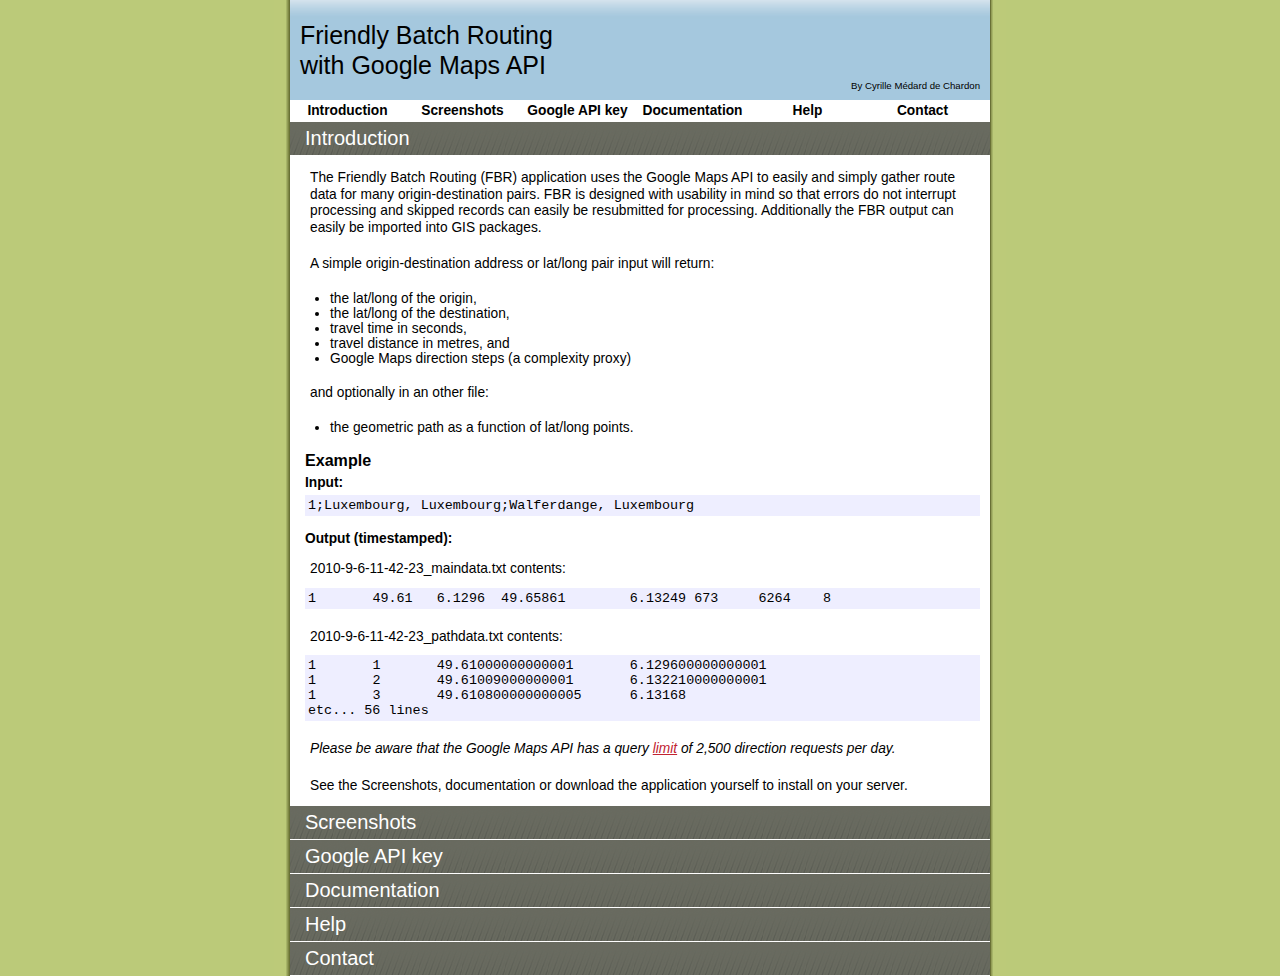
<file: doc/index.html>
<!DOCTYPE html>
<html>
 <head>
  <title>
   Friendly Batch Routing with Google Maps
  </title>
  <meta http-equiv="content-type" content="text/html; charset=utf-8">
  <link rel="icon" href="favicon.ico" type="image/ico">
  <script type="text/javascript" src="js/jquery-1.4.2.min.js"></script>
  <link rel="SHORTCUT ICON" href="favicon.ico">
  <link rel='stylesheet' type='text/css' href='fbr.css'>
 </head>

 <body>
  <div id="container">
   <div id="header">
    <h1>
     Friendly Batch Routing<br>
	 with Google Maps API
	</h1>
	<span class='mini'>By Cyrille M&eacute;dard de Chardon</span>
   </div>
   <div id="spacerblock">
    <div onclick='seePage(1)'>Introduction</div>
	<div onclick='seePage(2)'>Screenshots</div>
	<div onclick='seePage(3)'>Google API key</div>
	<div onclick='seePage(4)'>Documentation</div>
	<div onclick='seePage(6)'>Help</div>
	<div onclick='seePage(5)'>Contact</div>
   </div>
    <div id="wrapper">
     <div id="content">
	  <!-- INTRODUCTION -->
      <h2 id='hp1' onclick="seePage(1)">Introduction</h2>
	  <div class='psec hoverp' id='p1'>
       <p>The Friendly Batch Routing (FBR) application uses the Google Maps API to easily and simply gather route data for many origin-destination pairs. FBR is designed with usability in mind so that errors do not interrupt processing and skipped records can easily be resubmitted for processing. Additionally the FBR output can easily be imported into GIS packages.</p>
       <p>A simple origin-destination address or lat/long pair input will return:</p>
       <ul> 
		<li>the lat/long of the origin,</li>
        <li>the lat/long of the destination,</li>
        <li>travel time in seconds,</li>
        <li>travel distance in metres, and</li>
        <li>Google Maps direction steps (a complexity proxy)</li>
	   </ul>
	   <p>and optionally in an other file:</p>
	   <ul>
		<li>the geometric path as a function of lat/long points.</li>
	   </ul>
       <h3>Example</h3>
       <h4>Input:</h4>
       <pre>1;Luxembourg, Luxembourg;Walferdange, Luxembourg</pre>
       <h4>Output (timestamped):</h4>
       <p>2010-9-6-11-42-23_maindata.txt contents:</p>
       <pre>1	49.61	6.1296	49.65861	6.13249	673	6264	8</pre>
       <p>2010-9-6-11-42-23_pathdata.txt contents:</p>
       <pre>1	1	49.61000000000001	6.129600000000001
1	2	49.61009000000001	6.132210000000001
1	3	49.610800000000005	6.13168
etc... 56 lines</pre>
       <p><em>Please be aware that the Google Maps API has a query <a href='http://code.google.com/intl/fr/apis/maps/documentation/directions/#Limits'>limit</a> of 2,500 direction requests per day.</em></p>
	   <p>See the Screenshots, documentation or download the application yourself to install on your server.</p>
	  </div>
	  
	  <!-- SCREENSHOTS -->
  	  <h2 id='hp2' onclick="seePage(2)">Screenshots</h2>
	  <div class='psec hoverp' id='p2'>
	   <p>Input:</p><p><img src='imgs/fbr1.png'></p>
	   <p>Displayed Output:</p><p><img src='imgs/fbr2.png'></p>
	   <p>A separate example shows errors output. The original input as well as the error cause is output. This allows for easy reinsertion if queue limit is exceeded, or general record keeping.</p><p><img src='imgs/fbr3.png'></p>
	  </div>
	  
	  <!-- SETUP -->
  	  <h2 id='hp3' onclick="seePage(3)">Google API key</h2>
	  <div class='psec hoverp' id='p3'>
		  <p>In 2013/2014 Google began limiting the number of sequential requests without using a personal key. You must follow these directions to add your key to FBR in order to do more than 50 or so requests.</p>
		  <p><a href='https://developers.google.com/maps/documentation/javascript/tutorial#api_key'>Activate your API key.</a></p>
		  <ol>
			  <li>Create a project.
			  <li>Activate Google Directions API.
			  <li>Create a new key, select the <strong>server key</strong>.
			  <li>Copy the API KEY provided to the <strong>config.php</strong> file.
			  <li>Do not define an IP address. It will not work.
			  <li>You may need to disable ad-blocking software that dislikes ajax calls.
			  <li>This is a good time to customize the default search region of your requests in <strong>config.php</strong>. You can find a list of the acceptable region codes <a href='http://www.iana.org/assignments/language-subtag-registry/language-subtag-registry'>here</a>.
			  <li>If you are using Super friendly you should update the region in the main index.html file - see the line <pre>&lt;script src="http://maps.google.com/maps/api/js?sensor=false&amp;region=LU"&gt;&lt;/script&gt;</pre>.
			  <li>You <em>must</em> enable billing - register a credit card - for this service to work!
		  </ol>
	  </div>

	  <!-- DOCUMENTATION -->
	  <h2 id='hp4' onclick="seePage(4)">Documentation</h2>
	  <div class='psec hoverp' id='p4'>
	   <h3>Known issues</h3>
	   <p>The Google Maps API now (mid 2014) wants you to register your key to get results. It seems that FBR's requests are denied after 200 - 300 requests.</p>
	   <h3>Installation</h3>
	   <p>The FBR application has two modes, <strong>Super friendly</strong>, that can be run in any browser, and <strong>Strong and friendly</strong>, which must be installed on a server as it requires a PHP backend to capture the route data.</p>
	   <p>Download the FBR files and extract them onto your computer/server. Using a browser test to see if running FBR using the default values creates new records in the output folder. <strong>Check the HELP section below if you are having problems installing or getting the default values to run.</strong></p>
	    <h3>Inserting your data</h3>
	    <p>The data you wish to input should be formatted in the following manner:</p>
		<pre>id;origin;destination</pre>
		<p>The formats of the origin and destination can be either a latitude and longitude seperated by a comma (49,-123) or an address string (vancouver, canada). Here are some example inputs:</p>
		<pre>1;London, UK;Cambridge, UK
2;43.5,7;Berlin, Germany
3;Paris, France;52.5,13.5
4;49,7;52.5,13.5</pre>
	   <h3>Options</h3>
	   <p><strong>Explicitly indicate input type (lat/long versus address string)</strong><br>
	   Unlike the examples above it is suggested that all the input origin-destinations be in the same format (<strong>id;lat,long;lat,long</strong> or <strong>id;string;string</strong> etc...). Further, it is strongly recommended that you explicitly indicate in what format (lat/long or string) you are submitting the records. It has been noted that a lat/long submitted as a string can return slightly different results than when submitted as a lat/long numercial value. While FBR tries to determine your input format automatically if it believes you have made an error, its guess is not always correct.</p>
	   <p><strong>Recording path coordinates</strong><br>
	   You may record the path lines but beware how you use or store them that it does not conflict with Google Maps API terms of service.</p>
	   <p><strong>Avoid highways</strong><br>
	   Allows you to avoid highways. Useful for simulating bike paths.</p>
	   <p><strong>Travel type</strong><br>
	   You can select the type of travel you would like the distance/directions for. Available options are DRIVING, WALKING, BICYCLING and TRANSIT. Note that cycling and transit directions are not widespread outside of North America. Using these travel types may return many or total retrieval errors due to no results being returned by Google Maps.</p>
	   <p><strong>Output formatting</strong><br>
	   Before running FBR you may choose a character to separate your output records. Select a comma if you wish to create CSV data.</p>
	   <p><strong>Pause time</strong><br>
	   This is the interval between direction requests to the Google Maps API. If you are requesting more than 2,500 requests you should wait 34 seconds per request so that you do not go over the maximum daily limit. Entering a pause value of 34000 milliseconds would allow you to submit 5,000 records over two days. Additionally having too short a pause duration can increase your chance of rejection from the Google Maps API server. There is a built-in delay of 600 milliseconds minumum. Combined with the default 400 millisecond option this creates a 1 second delay between request.</p>
	   <p><strong>Stop/Pause processing</strong><br>
	   Once processing has commenced you may stop processing. Those records already processed in the input window will be removed leaving the remaining records. Pressing start again will create a new file.</p>
	   
	   <h3>Retrieving your data</h3> 
	   <p>Your data, upon processing completion, will be in the output folder located at the same location as your fbr.html file. The date-time_maindata.txt file will contain 1 record per record submitted. Each record will have:</p>
	   <ul>
		<li>the lat/long of the origin,</li>
        <li>the lat/long of the destination,</li>
        <li>travel time in seconds,</li>
        <li>travel distance in metres, and</li>
        <li>Google Maps direction steps (a complexity proxy)</li>
	   </ul>
	   <p>and optionally in the date-time_pathdata.txt file:</p>
	   <ul>
		<li>the geometric path as a function of lat/long points.</li>
	   </ul>
       <p>Unlike the main file the path file can contain hundreds, or more, lines per record submitted.</p>
	   <h3>Browsers</h3>
	   <p>FBR has been tested in <a href='http://www.mozilla.com/'>Mozilla Firefox</a> and <a href='http://www.google.com/chrome'>Google Chrome</a> successfully. I expect Safari to function properly as well. <strong>Internet Explorer 8 has some unresolved issues and is not recommended.</strong></p>
       <h3>Versioning</h3>
	   <pre>

V2.00 (05/05/2014)
----
- Added ability to use FBR without server or with if you want path data
- Dramatically improved usability
- Cleaned up code
- Probably the last big update, future work will try to use Open Street Map data

V1.08 (11/12/2012)
----
-Fixed path data not being captured

V1.07 (28/11/2012)
----
-Fixed a serious bug that didn't record any data with negative lat or long. Thanks to Nikita Vovnij for letting me know about the problem.
-Added a progress bar
-Added the TRANSIT option for travel type

V1.06 (30/08/2012)
----
-Fixed security flaw where attacker could create malicious files remotely. Thanks to Justin Kelly for the heads up.
-Removed suffixes (s/m/S) to main data travel duration, distance and instruction steps fields.
-Added background image.

V1.05 (13/08/2012)
----
-Fixed problem with capturing WALKING data, again.
-Changed design/look of FBR.
-Added many additional error messages regarding input syntax.
-Checks to make sure FBR is being accessed using a server otherwise throws an error.

V1.04 (10/05/2012)
----
-Fixed problem with capturing WALKING data, parsing GM data caused failure.
-Updated included jquery to version 1.7.2.

V1.03 (21/07/2011)
----
-You can now avoid highways.

V1.02 (?/?/2011)
----
-You can now select travel type: DRIVING, CYCLING, WALKING.
-CYCLING currently only functions in the US.
-Fixed a warning bug.

V1.01 (07/09/2010)
----
-Updated to adapt to new LatLng objects - undefined data returned in previous version.

Know issues:
- Internet Explorer inconsistently returns results or freezes.
- This documentation needs to be completely updated to version 2.00
- Need to add help for adding your key and setting up authorization for your app on Google.

</pre>
	  
	   <h3>Licence</h3>
	   <p>Copyright (c) 2014 Cyrille M&eacute;dard de Chardon, Geoffrey Caruso</p>

<p>Permission is hereby granted, free of charge, to any person obtaining a copy
of this software and associated documentation files (the "Software"), to deal
in the Software without restriction, including without limitation the rights
to use, copy, modify, merge, publish, distribute, sublicense, and/or sell
copies of the Software, and to permit persons to whom the Software is
furnished to do so, subject to the following conditions:</p>

<p>The above copyright notice and this permission notice shall be included in
all copies or substantial portions of the Software.</p>

<p>THE SOFTWARE IS PROVIDED "AS IS", WITHOUT WARRANTY OF ANY KIND, EXPRESS OR
IMPLIED, INCLUDING BUT NOT LIMITED TO THE WARRANTIES OF MERCHANTABILITY,
FITNESS FOR A PARTICULAR PURPOSE AND NONINFRINGEMENT. IN NO EVENT SHALL THE
AUTHORS OR COPYRIGHT HOLDERS BE LIABLE FOR ANY CLAIM, DAMAGES OR OTHER
LIABILITY, WHETHER IN AN ACTION OF CONTRACT, TORT OR OTHERWISE, ARISING FROM,
OUT OF OR IN CONNECTION WITH THE SOFTWARE OR THE USE OR OTHER DEALINGS IN
THE SOFTWARE.</p>
	  </div>
	  <!-- HELP -->
	  <h2 id='hp6' onclick="seePage(6)">Help</h2>
	  <div class='psec' id='p6'>
	   <h3>Installation/Getting it working</h3>
	   <p>Please be aware that you need a server that runs PHP to be able to use FBR. Most computers can act as a server. Please make sure you have PHP functioning before testing FBR.</p>
	   <p>Here are a couple of questions that may help diagnose your problem:
		<ol>
		<li>Is PHP running on your server? Are you running FBR on a server? Have you tested a simple PHP script?</li>
		<li>If the above works then try checking permissions of the 'output' folder, it should be writeable for all (777).</li>
		<li>Check if FBR is throwing JavaScript errors. Most browsers (Firefox/IE9+/Chrome) have an Error console of some sort. If you are confident you have found an error in FBR please let us know.</li>
		<li>If you downloaded FBR a long time ago then try downloading it again. Google made some changes that required me to update FBR.</li>
		</ol>
       </p>
	   <h3>Testing PHP</h3>
	   <p>You can <a href='files/FBR Help.zip'>download a PHP test file</a> to check if your server is processing PHP correctly.</p>
	   <p>There are three files included (FBR_help.txt, result_of_test.png, test.php) which should help you diagnose the state of PHP on your machine. Do the following:
	   <ol>
		<li>Place 'test.php' on your server and open it with your browser using the correct path (e.g., http://127.0.0.1/..., localhost/..., mylab.com/... but not C:/My Documents/...).</li>
		<li>The php page generated should look something like the file <strong>result_of_test.png</strong></li>
		<li>If something like <em>phpinfo( );</em> appears you will need to install/configure PHP on your server.</li>
	   </ol>
	   </p>
	  </div>
	  <!-- CONTACT -->
	  <h2 id='hp5' onclick="seePage(5)">Contact</h2>
	  <div class='psec' id='p5'>
	   <p>Questions or Comments?</p>
	   <p>Get in touch with us:</p>

   	   <p><strong>Cyrille M&eacute;dard de Chardon</strong><br>
	    Scientific Collaborator<br>
	    <img src="imgs/cmedard.png"/></p>

	   <p><strong>Geoffrey Caruso</strong><br>
	    Assistant Professor<br>
	    <img src="imgs/gcaruso.png"/></p>
	    
      </div> 
     </div>
	</div>
	<div id="footer">	</div>
  </div>
  <script type="text/javascript">

   //want to see a specific page
	var seePage = function(pnum) {
		var j;
	
		//hide all pages
		$('.psec').hide();
		//give cursor: pointer css property to all page headers
		$('h2').addClass('clickable');
		
		//show target page
		$('#p' + pnum).show('fast');
		//remove cursor: pointer css property
		$('#hp' + pnum).removeClass('clickable');
		
	}
	
	// show introduction by default
	seePage(1);
  </script>
 </body>
 
 
</html>
</file>
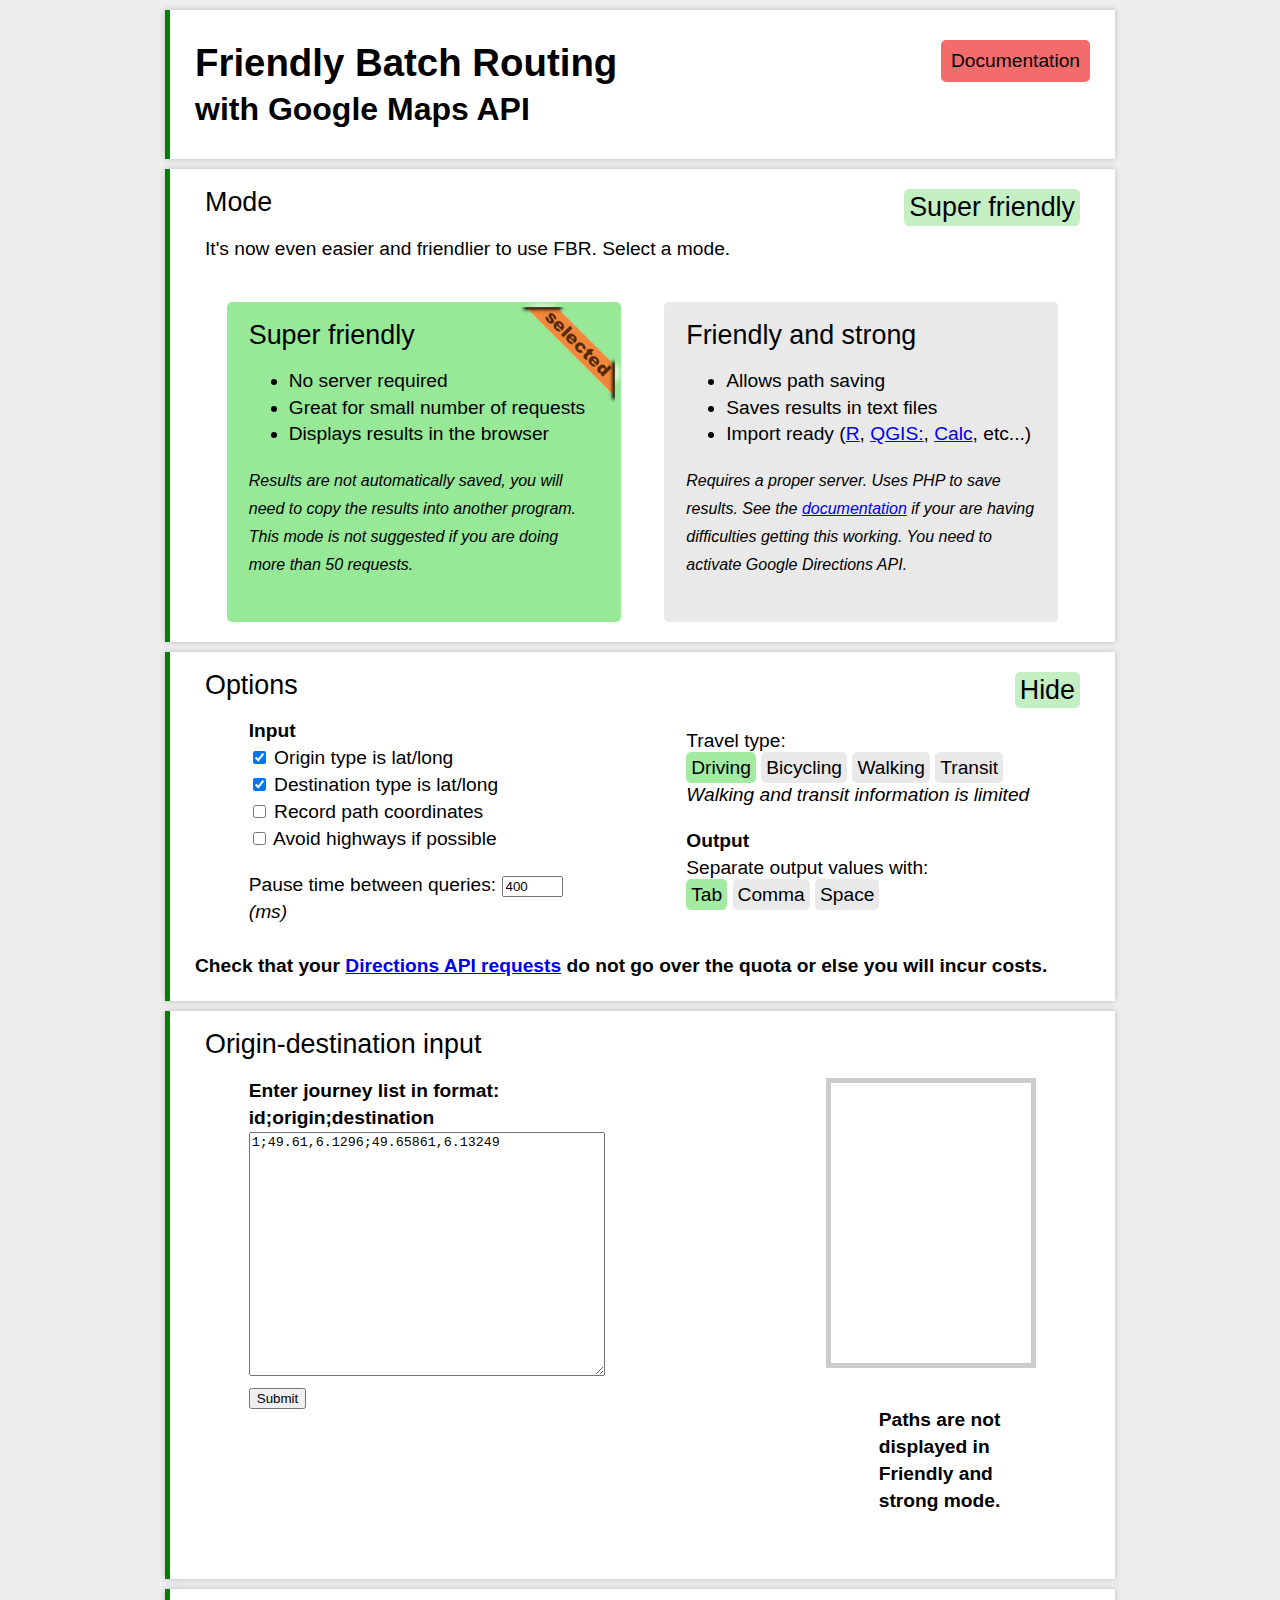
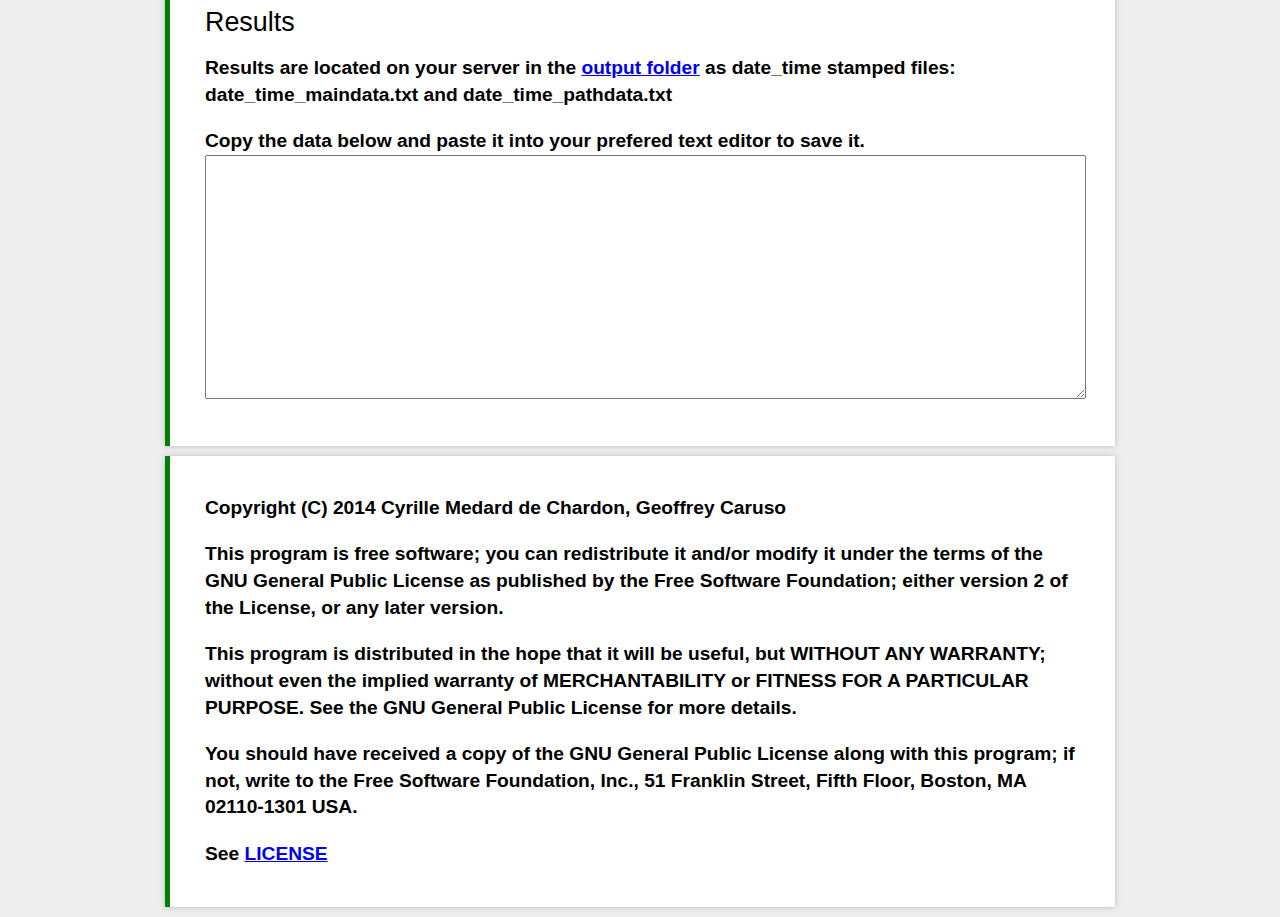
<file: tool/index.html>
<!DOCTYPE html>
<!-- Copyright (C) 2014 Cyrille Medard de Chardon, Geoffrey Caruso -->
<html>
<head>
	<title>Friendly Batch Routing</title>
	<meta http-equiv="Content-Type" content="text/html;charset=utf-8" />
	<link rel="icon" type="image/png" href="imgs/fbricon.png">
	<meta name="viewport" content="initial-scale=1.0, user-scalable=no" />
	<link rel="stylesheet" href="css/fbr.css">
	<script src="http://maps.google.com/maps/api/js?region=LU"></script>
	<script src="http://ajax.googleapis.com/ajax/libs/jquery/1.11.0/jquery.min.js"></script>
</head>
<body onload="CmGm.initialize();">
	<div id="container">

		<div class='subcont'>
            <a class='doculink' style='float: right; margin-top:25px;' href='doc/index.html' target='_blank'>Documentation</a>
			<h1>Friendly Batch Routing<br><small>with Google Maps API</small></h1>
		</div>

		<div class='subcont'>
			<div class='tb'>
				<h3>Mode<span id='mode_toggle' class='button_like' title='Display mode details'>Super friendly</span></h3>
				<div id='fbr_mode_sel_text'>
					<p>It's now even easier and friendlier to use FBR. Select a mode.</p>
					<div id='fbr_mode_sel'>
						<input type="radio" name='fbr_mode' value='true' id='fbrm_sf' checked> <label class='fwb msel fbr_selectable' for='fbrm_sf'>
							<h3>Super friendly</h3>
							<ul>
								<li>No server required</li>
								<li>Great for small number of requests</li>
								<li>Displays results in the browser</li>
							</ul>
							<p><small><em>Results are not automatically saved, you will need to copy the results into another program. This mode is not suggested if you are doing more than 50 requests.</em></small></p>
						</label>
						<input type="radio" name='fbr_mode' value='false' id='fbrm_fas'> <label class='fwb msel fbr_selectable' for='fbrm_fas'>
							<h3>Friendly and strong</h3>
							<ul>
								<li>Allows path saving</li>
								<li>Saves results in text files</li>
								<li>Import ready (<a href='http://www.r-project.org/' target='_blank'>R</a>, <a href='http://www.qgis.org/en/site/' target='_blank'>QGIS:</a>, <a href='https://www.libreoffice.org/discover/calc/' target='_blank'>Calc</a>, etc...)</li>
							</ul>
							<p><small><em>Requires a proper server. Uses PHP to save results. See the <a href='doc'>documentation</a> if your are having difficulties getting this working. You need to activate Google Directions API.</em></small></p>
						</label>
					</div>
				</div>
			</div>
		</div>

		<div id='topwarn' class='subcont nodisp warn'> </div>

		<div class='subcont'>
			<div class='tb'>
				<h3>Options <span id='options_toggle' class='button_like' title='Display options'>Hide<span></h3>
				<div id='optwin'>
					<div class='fwb'>
						<strong>Input</strong>
						</br>
						<input type="checkbox" id="origtype" checked> <label for='origtype'>Origin type is lat/long</label> <br>
						<input type="checkbox" id="desttype" checked> <label for='desttype'>Destination type is lat/long</label> <br>
						<input type="checkbox" id="getPath"> <label for='getPath'>Record path coordinates</label> <br>
						<input type="checkbox" id="hwavoid"> <label for='hwavoid'>Avoid highways if possible</label> <br>
						<p> </p>
						Pause time between queries: <input type="number" id="waittime" value="400"> <em>(ms)</em><br>
					</div>
					<div class='fwb'>
						Travel type:<br>
						<div id='radio_buttons_group'>
							<input type="radio" name='fbr_op_tt' value='DRIVING' id='fbr_op_tt_dr' checked> <label class='' for='fbr_op_tt_dr'>Driving</label>
							<input type="radio" name='fbr_op_tt' value='BICYCLING' id='fbr_op_tt_bi'> <label class='' for='fbr_op_tt_bi'>Bicycling</label>
							<input type="radio" name='fbr_op_tt' value='WALKING' id='fbr_op_tt_wa'> <label class='' for='fbr_op_tt_wa'>Walking</label>
							<input type="radio" name='fbr_op_tt' value='TRANSIT' id='fbr_op_tt_tr'> <label class='' for='fbr_op_tt_tr'>Transit</label>
						</div>
						<em>Walking and transit information is limited</em><br>
						<p> </p>
						<strong>Output</strong>
						</br>Separate output values with:</br>
						<div id='radio_buttons_group'>
							<input type="radio" name='fbr_op_sepval' value="	" id='fbr_op_sepval_t' checked> <label for='fbr_op_sepval_t'>Tab</label> 
							<input type="radio" name='fbr_op_sepval' value=',' id='fbr_op_sepval_c'> <label for='fbr_op_sepval_c'>Comma</label>
							<input type="radio" name='fbr_op_sepval' value=' ' id='fbr_op_sepval_s'> <label for='fbr_op_sepval_s'>Space</label>
						</div>
					</div>
				</div>
			</div>
			<p class='strong_mode'><strong>Check that your <a href='https://console.developers.google.com/project' target='_blank'>Directions API requests</a> do not go over the quota or else you will incur costs.<strong></p>
		</div>


		<div class='subcont'>
			<div class='tb'>
				<h3>Origin-destination input</h3>
				<div class='fwb'>
					Enter journey list in format: <strong>id;origin;destination</strong> <br>
					<textarea id="journeylist" cols='80' rows='5'>1;49.61,6.1296;49.65861,6.13249</textarea> <br>
					<div id='rec_count'></div>
					<input type='submit' onclick='CmGm.calcRoute();'> <input id='b_stop' class='nodisp' type='submit' value='stop' onclick='CmGm.stopCalc();'>
				</div>
				<div class='fwb'>
					<div id="map_canvas" class='friendly_mode'></div>
					<p class='fr fwb strong_mode'>Paths are not displayed in Friendly and strong mode.</p>
				</div>
			</div>
			<div class='tb'>
				<div id="prog_box" class='nodisp'>
					<div id="prog_text">Process 0% complete</div>
					<div id="prog_bar"> <div id="prog_bar_size">&nbsp;</div> </div>
				</div>
			</div>
		</div>

		<div id='warn' class='warn subcont nodisp'> </div>
			
		<div class='subcont'>
			<div class='tb'>
				<h3>Results</h3>

				<div id='cmpper' class='nodisp'></div>

				<div id='fbr_res_fas'>
					<p>
						Results are located on your server in the <a href='output/' target='_blank'>output folder</a> as date_time stamped files:<br>
						<strong>date_time_maindata.txt</strong> and <strong>date_time_pathdata.txt</strong>
					</p>
				</div>

				<div id='fbr_res_sf'>
					<p>
						Copy the data below and paste it into your prefered text editor to save it.
						<textarea id="sf_res_textarea" rows='5'></textarea>
					</p>
				</div>
			</div>
		</div>

		<div id='error_section' class='subcont nodisp'>
			<div class='tb'>Skipped records due to unreachable location, error, incorrect input
				<h3>Errors</h3>
				<textarea id="jdist" rows='10'></textarea><br>
				Error Explanations<br>
				<textarea id="warn_error_msg" rows='5'></textarea>
			</div>
		</div>
		<div class='subcont'>
			<div class='tb'>
				<p>
					Copyright (C) 2014 Cyrille Medard de Chardon, Geoffrey Caruso
				</p>
				<p>
					This program is free software; you can redistribute it and/or modify
					it under the terms of the GNU General Public License as published by
					the Free Software Foundation; either version 2 of the License, or
					any later version.
				</p>
				<p>
					This program is distributed in the hope that it will be useful,
					but WITHOUT ANY WARRANTY; without even the implied warranty of
					MERCHANTABILITY or FITNESS FOR A PARTICULAR PURPOSE.  See the
					GNU General Public License for more details.
				</p>
				<p>
					You should have received a copy of the GNU General Public License along
					with this program; if not, write to the Free Software Foundation, Inc.,
					51 Franklin Street, Fifth Floor, Boston, MA 02110-1301 USA.
				</p>
				<p>
					See <a href='../LICENSE'>LICENSE</a>
				</p>
			</div>
		</div>
		<!-- end of container -->
	<script src="js/fbr.js"></script>
	</body>
</html>
</file>
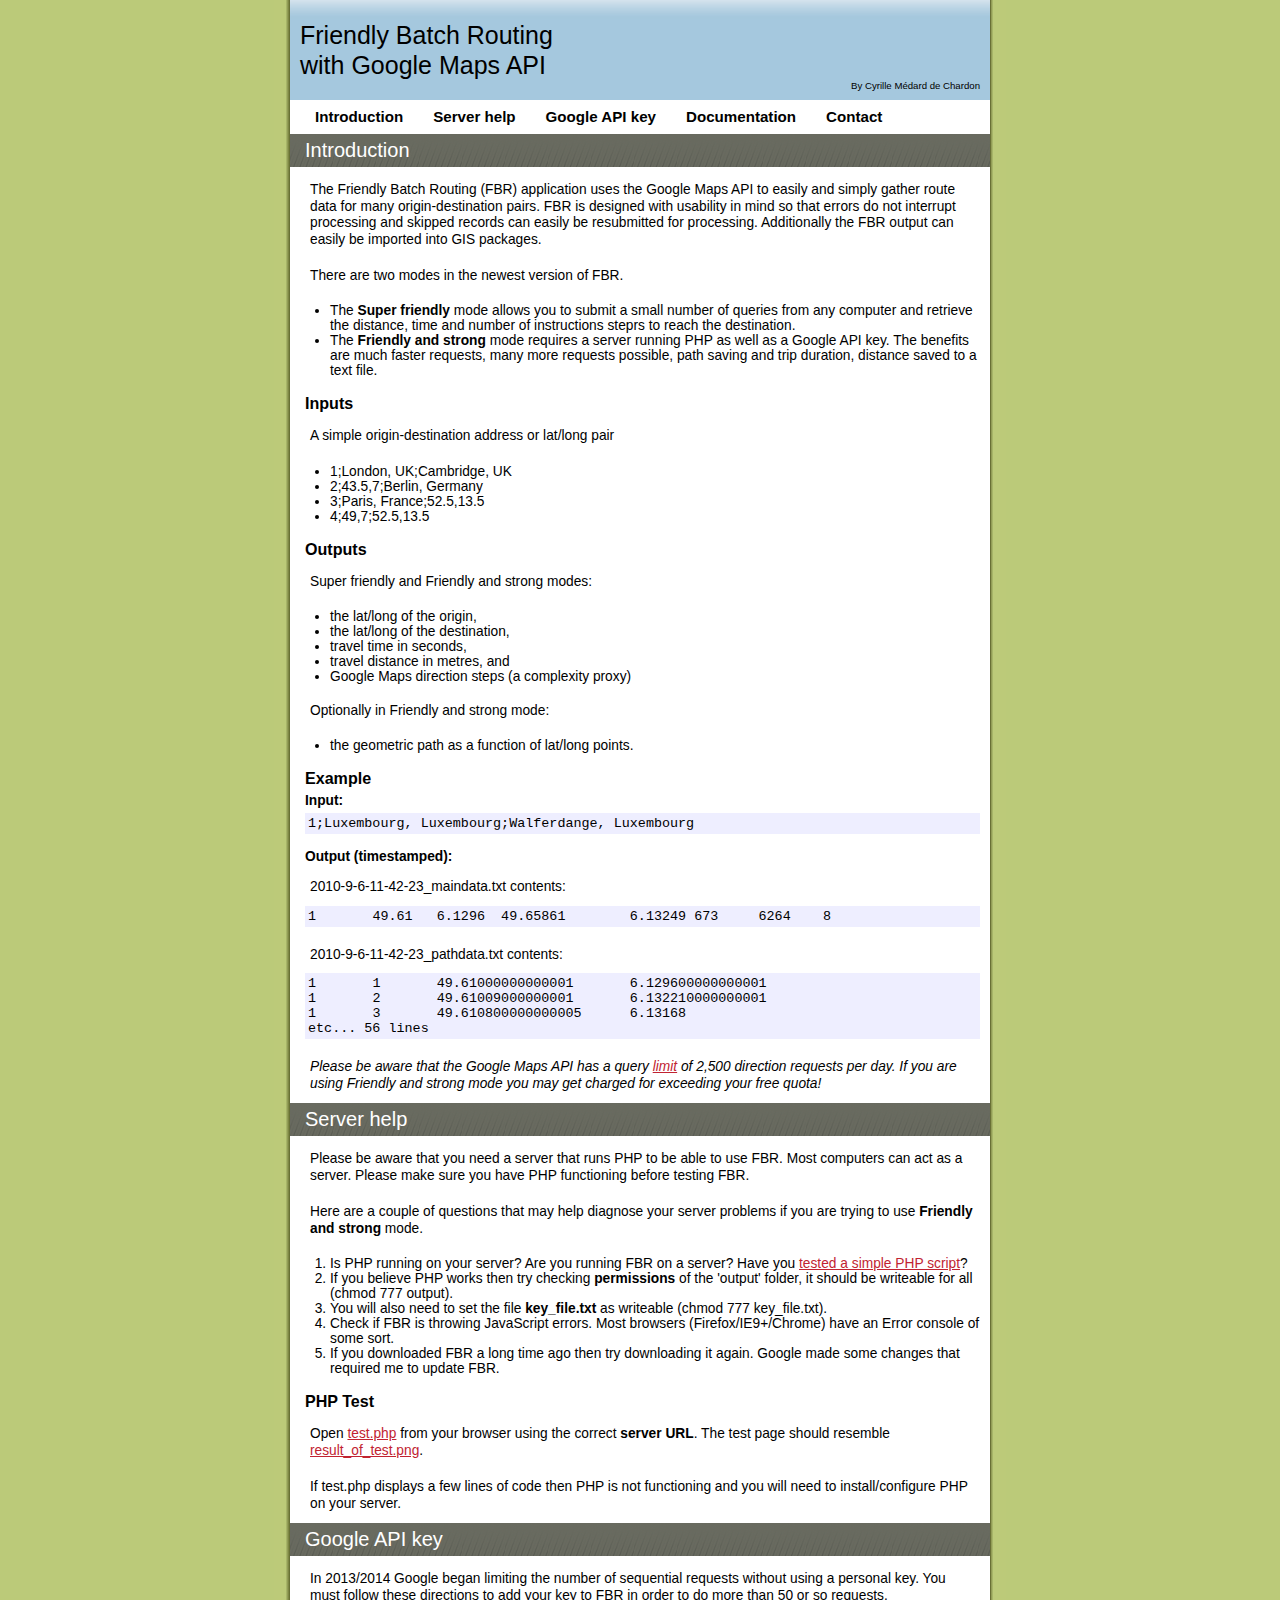
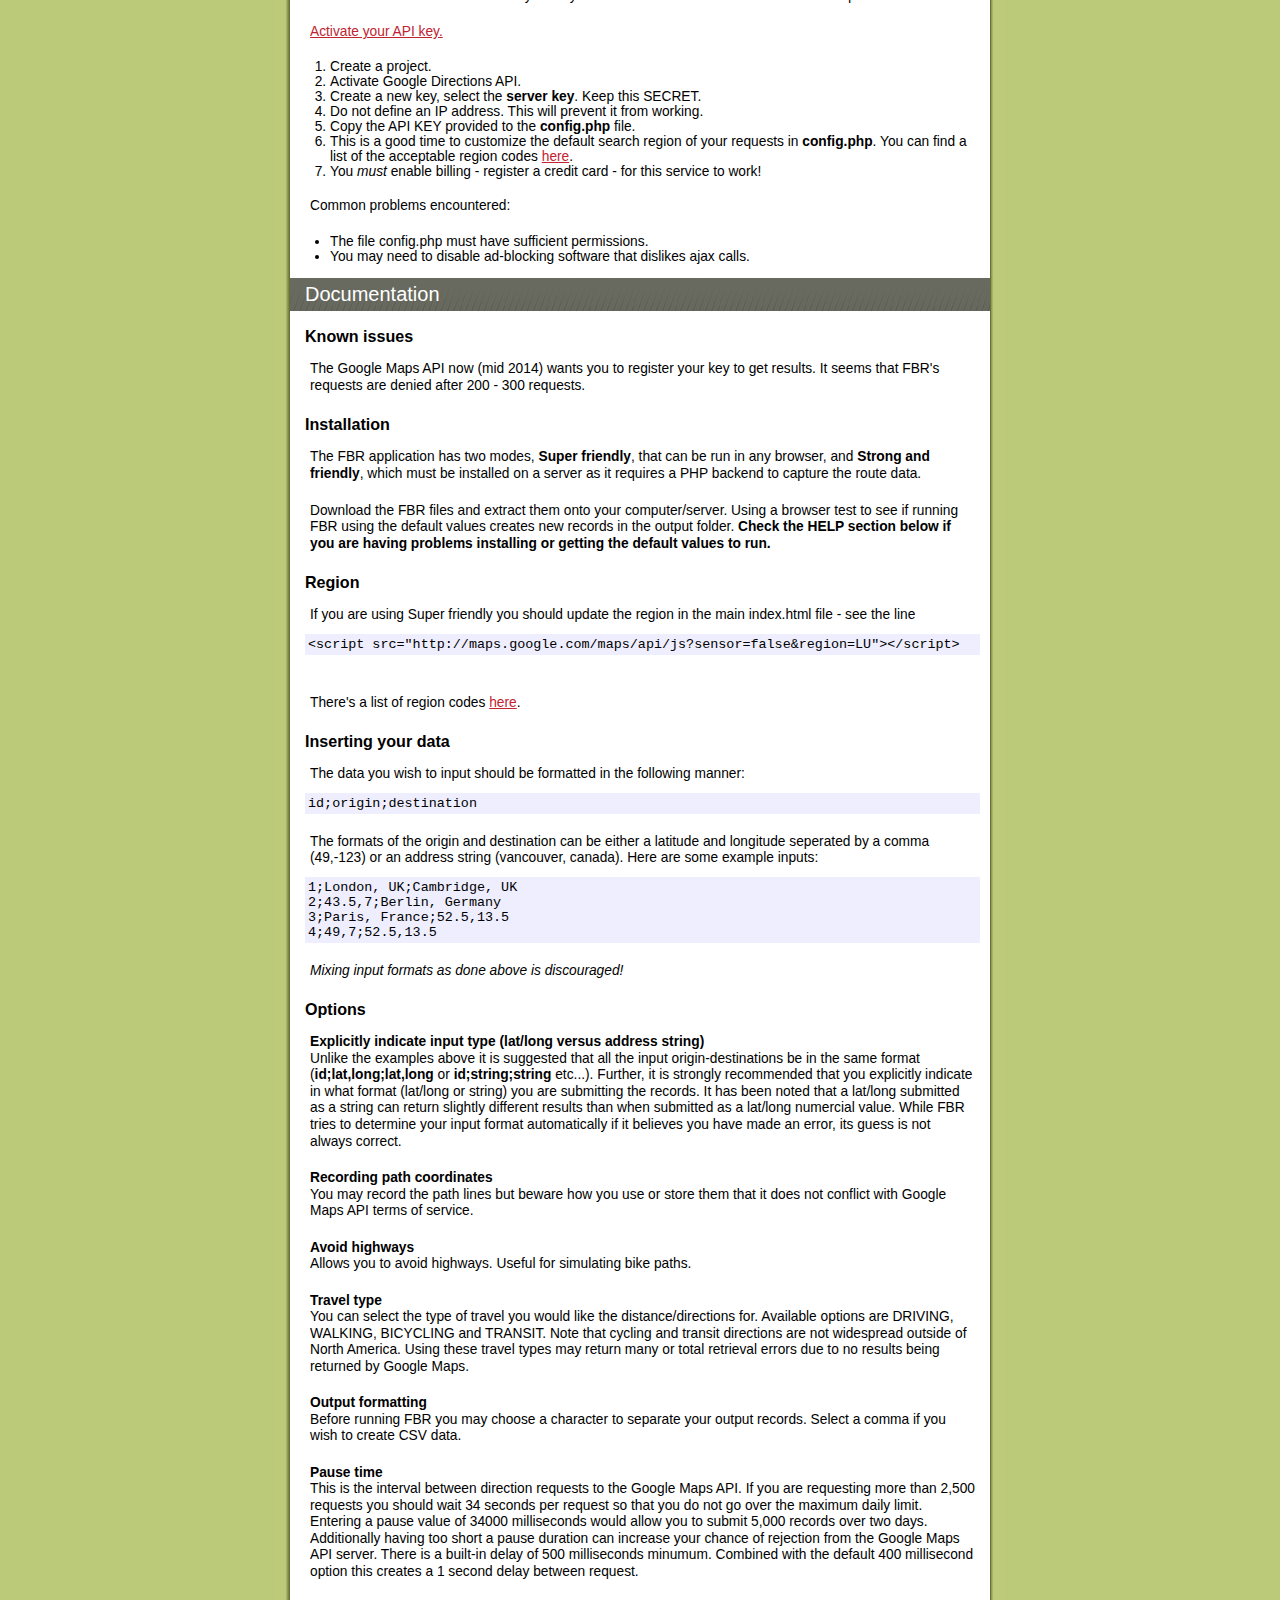
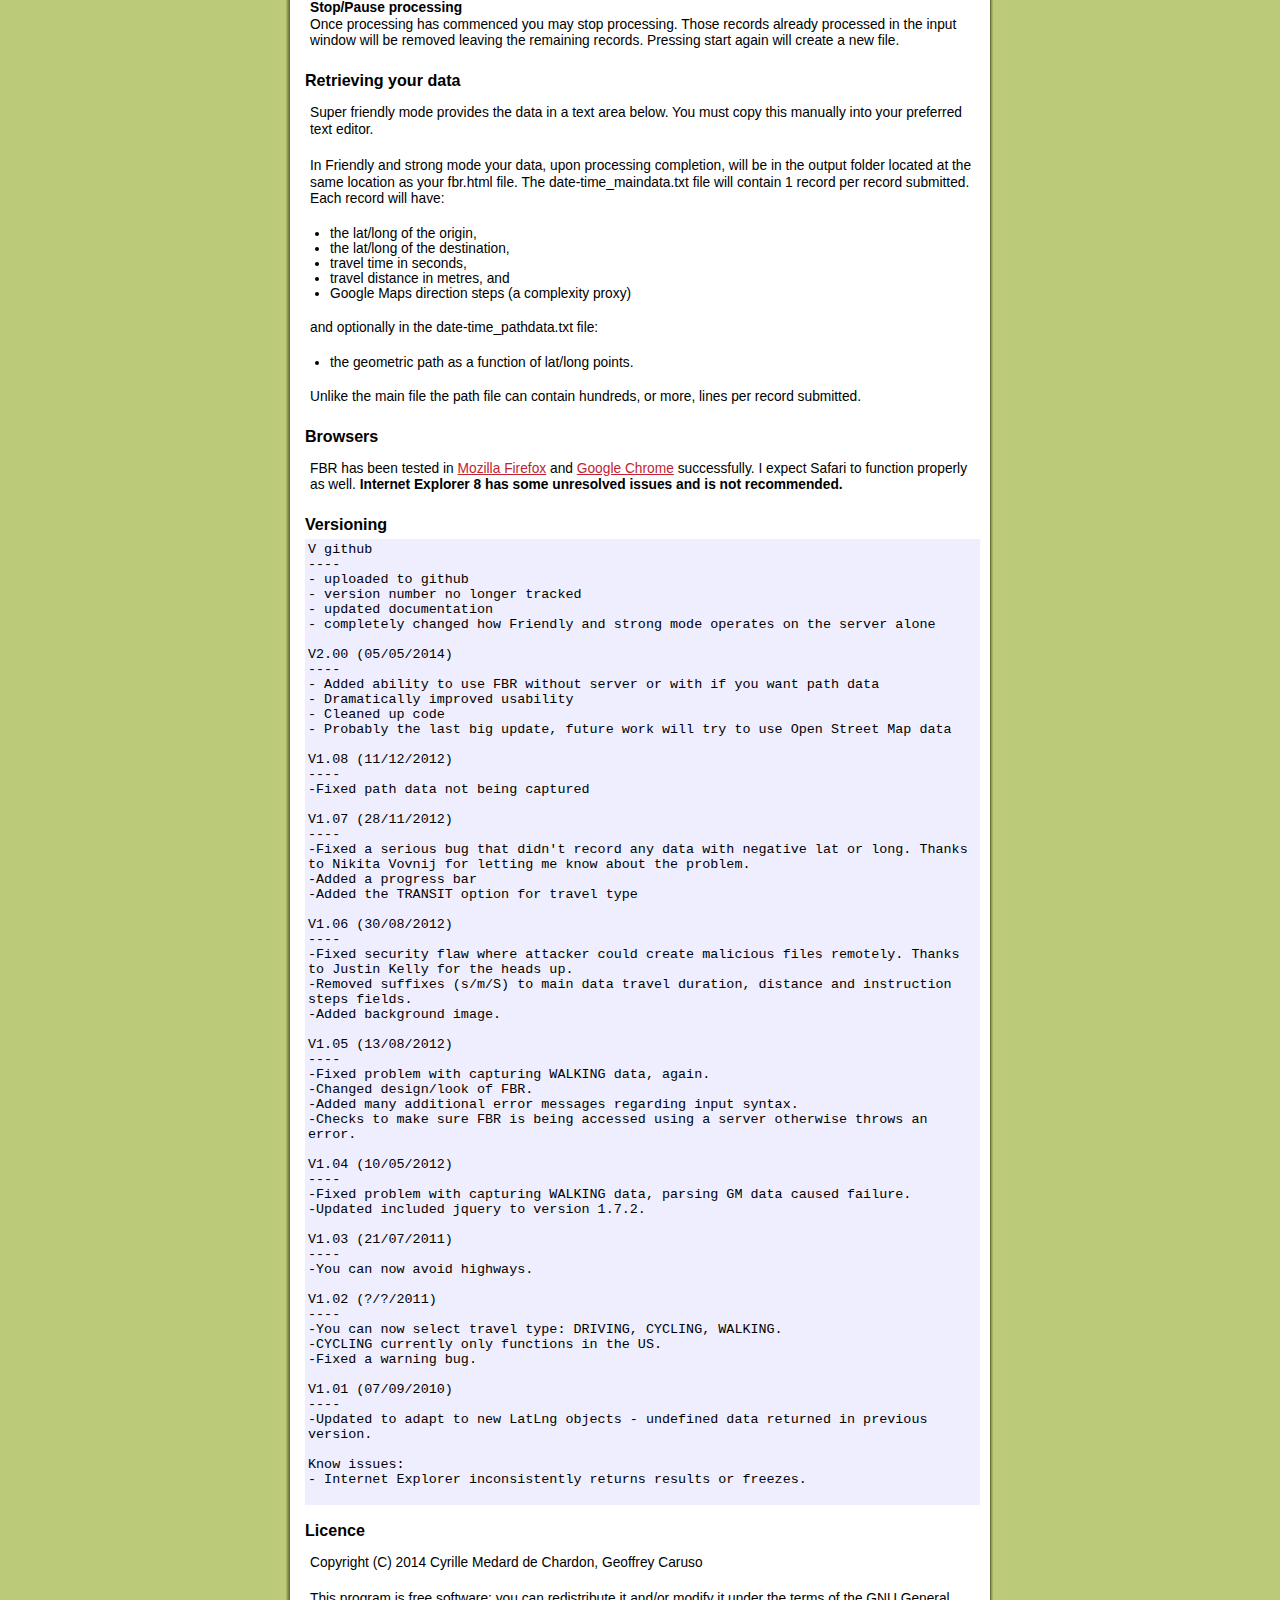
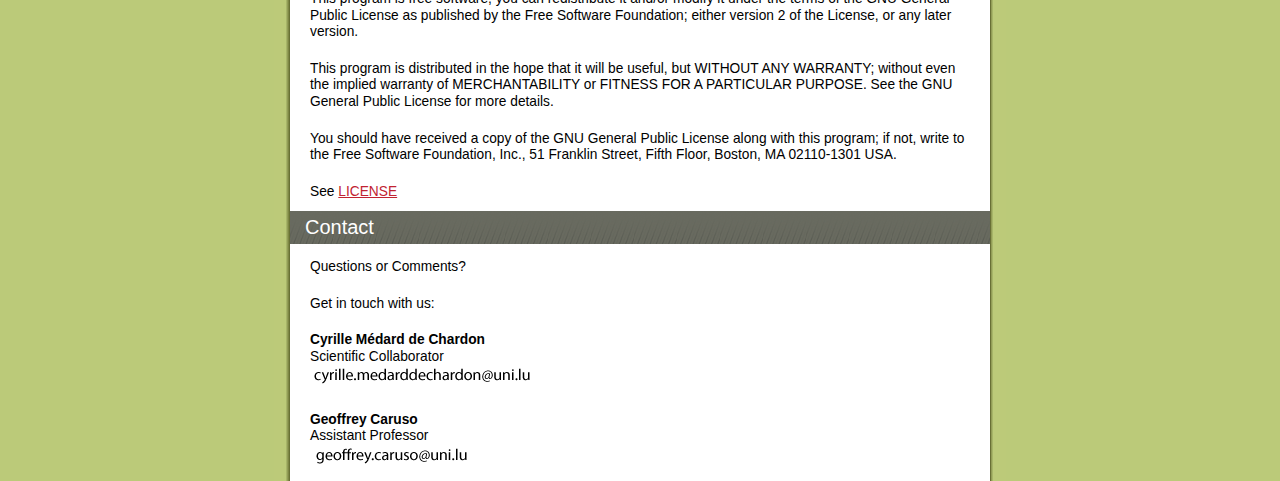
<file: tool/doc/index.html>
<!DOCTYPE html>
<html>
 <head>
  <title>
   Friendly Batch Routing with Google Maps
  </title>
  <meta http-equiv="content-type" content="text/html; charset=utf-8">
  <link rel="icon" href="favicon.ico" type="image/ico">
  <link rel="SHORTCUT ICON" href="favicon.ico">
  <link rel='stylesheet' type='text/css' href='docfbr.css'>
 </head>

 <body>
  <div id="container">
   <div id="header">
    <h1>
     Friendly Batch Routing<br>
	 with Google Maps API
	</h1>
	<span class='mini'>By Cyrille M&eacute;dard de Chardon</span>
   </div>
   <div id="spacerblock">
    <div><a href='#intro'>Introduction</a></div>
	<div><a href='#help'>Server help</a></div>
	<div><a href='#api'>Google API key</a></div>
	<div><a href='#doc'>Documentation</a></div>
	<div><a href='#cont'>Contact</a></div>
   </div>
    <div id="wrapper">
     <div id="content">
	  <!-- INTRODUCTION -->
      <h2 id='intro'>Introduction</h2>
	  <div class='psec hoverp'>
       <p>The Friendly Batch Routing (FBR) application uses the Google Maps API to easily and simply gather route data for many origin-destination pairs. FBR is designed with usability in mind so that errors do not interrupt processing and skipped records can easily be resubmitted for processing. Additionally the FBR output can easily be imported into GIS packages.</p>
	   <p>There are two modes in the newest version of FBR.</p>
	   <ul>
		   <li>The <strong>Super friendly</strong> mode allows you to submit a small number of queries from any computer and retrieve the distance, time and number of instructions steprs to reach the destination.
		   <li>The <strong>Friendly and strong</strong> mode requires a server running PHP as well as a Google API key. The benefits are much faster requests, many more requests possible, path saving and trip duration, distance saved to a text file.
	   </ul>
	   <h3>Inputs</h3>
	   <p>A simple origin-destination address or lat/long pair</p>
		<ul>
			<li>1;London, UK;Cambridge, UK
			<li>2;43.5,7;Berlin, Germany
			<li>3;Paris, France;52.5,13.5
			<li>4;49,7;52.5,13.5
		</ul>

		<h3>Outputs</h3>
		<p>Super friendly and Friendly and strong modes:</p>
        <ul> 
			<li>the lat/long of the origin,</li>
			<li>the lat/long of the destination,</li>
			<li>travel time in seconds,</li>
			<li>travel distance in metres, and</li>
			<li>Google Maps direction steps (a complexity proxy)</li>
		</ul>
		<p>Optionally in Friendly and strong mode:</p>
		<ul>
			<li>the geometric path as a function of lat/long points.</li>
		</ul>

		<h3>Example</h3>
		<h4>Input:</h4>
		<pre>1;Luxembourg, Luxembourg;Walferdange, Luxembourg</pre>
		<h4>Output (timestamped):</h4>
		<p>2010-9-6-11-42-23_maindata.txt contents:</p>
		<pre>1	49.61	6.1296	49.65861	6.13249	673	6264	8</pre>
		<p>2010-9-6-11-42-23_pathdata.txt contents:</p>
		<pre>1	1	49.61000000000001	6.129600000000001
1	2	49.61009000000001	6.132210000000001
1	3	49.610800000000005	6.13168
etc... 56 lines</pre>
		<p><em>Please be aware that the Google Maps API has a query <a href='http://code.google.com/intl/fr/apis/maps/documentation/directions/#Limits'>limit</a> of 2,500 direction requests per day. If you are using Friendly and strong mode you may get charged for exceeding your free quota!</em></p>
       </div>

	  <!-- Server help-->
  	  <h2 id='help'>Server help</h2>
	  <div class='psec hoverp'>
		   <p>Please be aware that you need a server that runs PHP to be able to use FBR. Most computers can act as a server. Please make sure you have PHP functioning before testing FBR.</p>
		  <p>Here are a couple of questions that may help diagnose your server problems if you are trying to use <strong>Friendly and strong</strong> mode.</p>
		<ol>
			<li>Is PHP running on your server? Are you running FBR on a server? Have you <a href='test.php'>tested a simple PHP script</a>?</li> <li>If you believe PHP works then try checking <strong>permissions</strong> of the 'output' folder, it should be writeable for all (chmod 777 output).</li>
			<li>You will also need to set the file <strong>key_file.txt</strong> as writeable (chmod 777 key_file.txt).</li>
			<li>Check if FBR is throwing JavaScript errors. Most browsers (Firefox/IE9+/Chrome) have an Error console of some sort.</li>
			<li>If you downloaded FBR a long time ago then try downloading it again. Google made some changes that required me to update FBR.</li>
		</ol>

		<h3>PHP Test</h3>
		<p>Open <a href='test.php'>test.php</a> from your browser using the correct <strong>server URL</strong>. The test page should resemble <a href='imgs/result_of_test.png'>result_of_test.png</a>.</p>
		<p>If test.php displays a few lines of code then PHP is not functioning and you will need to install/configure PHP on your server.</p>
		</body>

	  </div>
	  
	  <!-- SETUP -->
  	  <h2 id='api'>Google API key</h2>
	  <div class='psec hoverp'>
		  <p>In 2013/2014 Google began limiting the number of sequential requests without using a personal key. You must follow these directions to add your key to FBR in order to do more than 50 or so requests.</p>
		  <p><a href='https://developers.google.com/maps/documentation/javascript/tutorial#api_key'>Activate your API key.</a></p>
		  <ol>
			  <li>Create a project.
			  <li>Activate Google Directions API.
			  <li>Create a new key, select the <strong>server key</strong>. Keep this SECRET.
			  <li>Do not define an IP address. This will prevent it from working.
			  <li>Copy the API KEY provided to the <strong>config.php</strong> file.
			  <li>This is a good time to customize the default search region of your requests in <strong>config.php</strong>. You can find a list of the acceptable region codes <a href='http://www.iana.org/assignments/language-subtag-registry/language-subtag-registry'>here</a>.
			  <li>You <em>must</em> enable billing - register a credit card - for this service to work!
		  </ol>

		  <p>Common problems encountered:</p>
		  <ul>
			  <li>The file config.php must have sufficient permissions.
			  <li>You may need to disable ad-blocking software that dislikes ajax calls.
		  </ul>
	  </div>

	  <!-- DOCUMENTATION -->
	  <h2 id='doc'>Documentation</h2>
	  <div class='psec hoverp'>
	   <h3>Known issues</h3>
	   <p>The Google Maps API now (mid 2014) wants you to register your key to get results. It seems that FBR's requests are denied after 200 - 300 requests.</p>
	   <h3>Installation</h3>
	   <p>The FBR application has two modes, <strong>Super friendly</strong>, that can be run in any browser, and <strong>Strong and friendly</strong>, which must be installed on a server as it requires a PHP backend to capture the route data.</p>
	   <p>Download the FBR files and extract them onto your computer/server. Using a browser test to see if running FBR using the default values creates new records in the output folder. <strong>Check the HELP section below if you are having problems installing or getting the default values to run.</strong></p>
		<h3>Region</h3>
		  <p>If you are using Super friendly you should update the region in the main index.html file - see the line <pre>&lt;script src="http://maps.google.com/maps/api/js?sensor=false&amp;region=LU"&gt;&lt;/script&gt;</pre></p>
		<p>There's a list of region codes <a href='http://www.iana.org/assignments/language-subtag-registry/language-subtag-registry' target='_blank'>here</a>.
	    <h3>Inserting your data</h3>
	    <p>The data you wish to input should be formatted in the following manner:</p>
		<pre>id;origin;destination</pre>
		<p>The formats of the origin and destination can be either a latitude and longitude seperated by a comma (49,-123) or an address string (vancouver, canada). Here are some example inputs:</p>
		<pre>1;London, UK;Cambridge, UK
2;43.5,7;Berlin, Germany
3;Paris, France;52.5,13.5
4;49,7;52.5,13.5</pre>
		<p><em>Mixing input formats as done above is discouraged!</em></p>
	   <h3>Options</h3>
	   <p><strong>Explicitly indicate input type (lat/long versus address string)</strong><br>
	   Unlike the examples above it is suggested that all the input origin-destinations be in the same format (<strong>id;lat,long;lat,long</strong> or <strong>id;string;string</strong> etc...). Further, it is strongly recommended that you explicitly indicate in what format (lat/long or string) you are submitting the records. It has been noted that a lat/long submitted as a string can return slightly different results than when submitted as a lat/long numercial value. While FBR tries to determine your input format automatically if it believes you have made an error, its guess is not always correct.</p>
	   <p><strong>Recording path coordinates</strong><br>
	   You may record the path lines but beware how you use or store them that it does not conflict with Google Maps API terms of service.</p>
	   <p><strong>Avoid highways</strong><br>
	   Allows you to avoid highways. Useful for simulating bike paths.</p>
	   <p><strong>Travel type</strong><br>
	   You can select the type of travel you would like the distance/directions for. Available options are DRIVING, WALKING, BICYCLING and TRANSIT. Note that cycling and transit directions are not widespread outside of North America. Using these travel types may return many or total retrieval errors due to no results being returned by Google Maps.</p>
	   <p><strong>Output formatting</strong><br>
	   Before running FBR you may choose a character to separate your output records. Select a comma if you wish to create CSV data.</p>
	   <p><strong>Pause time</strong><br>
	   This is the interval between direction requests to the Google Maps API. If you are requesting more than 2,500 requests you should wait 34 seconds per request so that you do not go over the maximum daily limit. Entering a pause value of 34000 milliseconds would allow you to submit 5,000 records over two days. Additionally having too short a pause duration can increase your chance of rejection from the Google Maps API server. There is a built-in delay of 500 milliseconds minumum. Combined with the default 400 millisecond option this creates a 1 second delay between request.</p>
	   <p><strong>Stop/Pause processing</strong><br>
	   Once processing has commenced you may stop processing. Those records already processed in the input window will be removed leaving the remaining records. Pressing start again will create a new file.</p>
	   
	   <h3>Retrieving your data</h3> 
	   <p>Super friendly mode provides the data in a text area below. You must copy this manually into your preferred text editor.</p>
	   <p>In Friendly and strong mode your data, upon processing completion, will be in the output folder located at the same location as your fbr.html file. The date-time_maindata.txt file will contain 1 record per record submitted. Each record will have:</p>
	   <ul>
		<li>the lat/long of the origin,</li>
        <li>the lat/long of the destination,</li>
        <li>travel time in seconds,</li>
        <li>travel distance in metres, and</li>
        <li>Google Maps direction steps (a complexity proxy)</li>
	   </ul>
	   <p>and optionally in the date-time_pathdata.txt file:</p>
	   <ul>
		<li>the geometric path as a function of lat/long points.</li>
	   </ul>
       <p>Unlike the main file the path file can contain hundreds, or more, lines per record submitted.</p>
	   <h3>Browsers</h3>
	   <p>FBR has been tested in <a href='http://www.mozilla.com/'>Mozilla Firefox</a> and <a href='http://www.google.com/chrome'>Google Chrome</a> successfully. I expect Safari to function properly as well. <strong>Internet Explorer 8 has some unresolved issues and is not recommended.</strong></p>
       <h3>Versioning</h3>
	   <pre>
V github 
----
- uploaded to github
- version number no longer tracked
- updated documentation
- completely changed how Friendly and strong mode operates on the server alone

V2.00 (05/05/2014)
----
- Added ability to use FBR without server or with if you want path data
- Dramatically improved usability
- Cleaned up code
- Probably the last big update, future work will try to use Open Street Map data

V1.08 (11/12/2012)
----
-Fixed path data not being captured

V1.07 (28/11/2012)
----
-Fixed a serious bug that didn't record any data with negative lat or long. Thanks to Nikita Vovnij for letting me know about the problem.
-Added a progress bar
-Added the TRANSIT option for travel type

V1.06 (30/08/2012)
----
-Fixed security flaw where attacker could create malicious files remotely. Thanks to Justin Kelly for the heads up.
-Removed suffixes (s/m/S) to main data travel duration, distance and instruction steps fields.
-Added background image.

V1.05 (13/08/2012)
----
-Fixed problem with capturing WALKING data, again.
-Changed design/look of FBR.
-Added many additional error messages regarding input syntax.
-Checks to make sure FBR is being accessed using a server otherwise throws an error.

V1.04 (10/05/2012)
----
-Fixed problem with capturing WALKING data, parsing GM data caused failure.
-Updated included jquery to version 1.7.2.

V1.03 (21/07/2011)
----
-You can now avoid highways.

V1.02 (?/?/2011)
----
-You can now select travel type: DRIVING, CYCLING, WALKING.
-CYCLING currently only functions in the US.
-Fixed a warning bug.

V1.01 (07/09/2010)
----
-Updated to adapt to new LatLng objects - undefined data returned in previous version.

Know issues:
- Internet Explorer inconsistently returns results or freezes.

</pre>
	  
	   <h3>Licence</h3>
	    <p>
		Copyright (C) 2014 Cyrille Medard de Chardon, Geoffrey Caruso
		</p>
		<p>
		This program is free software; you can redistribute it and/or modify
		it under the terms of the GNU General Public License as published by
		the Free Software Foundation; either version 2 of the License, or
		any later version.
		</p>
		<p>
		This program is distributed in the hope that it will be useful,
		but WITHOUT ANY WARRANTY; without even the implied warranty of
		MERCHANTABILITY or FITNESS FOR A PARTICULAR PURPOSE.  See the
		GNU General Public License for more details.
		</p>
		<p>
		You should have received a copy of the GNU General Public License along
		with this program; if not, write to the Free Software Foundation, Inc.,
		51 Franklin Street, Fifth Floor, Boston, MA 02110-1301 USA.
		</p>
		<p> See <a href="../../LICENSE">LICENSE</a></p>
</div>

<!-- CONTACT -->
<h2 id='cont'>Contact</h2>
<div class='psec'>
<p>Questions or Comments?</p>
	   <p>Get in touch with us:</p>

   	   <p><strong>Cyrille M&eacute;dard de Chardon</strong><br>
	    Scientific Collaborator<br>
	    <img src="imgs/cmedard.png"/></p>

	   <p><strong>Geoffrey Caruso</strong><br>
	    Assistant Professor<br>
	    <img src="imgs/gcaruso.png"/></p>
	    
      </div> 
     </div>
	</div>
	<div id="footer">	</div>
  </div>
 </body>
</html>
</file>
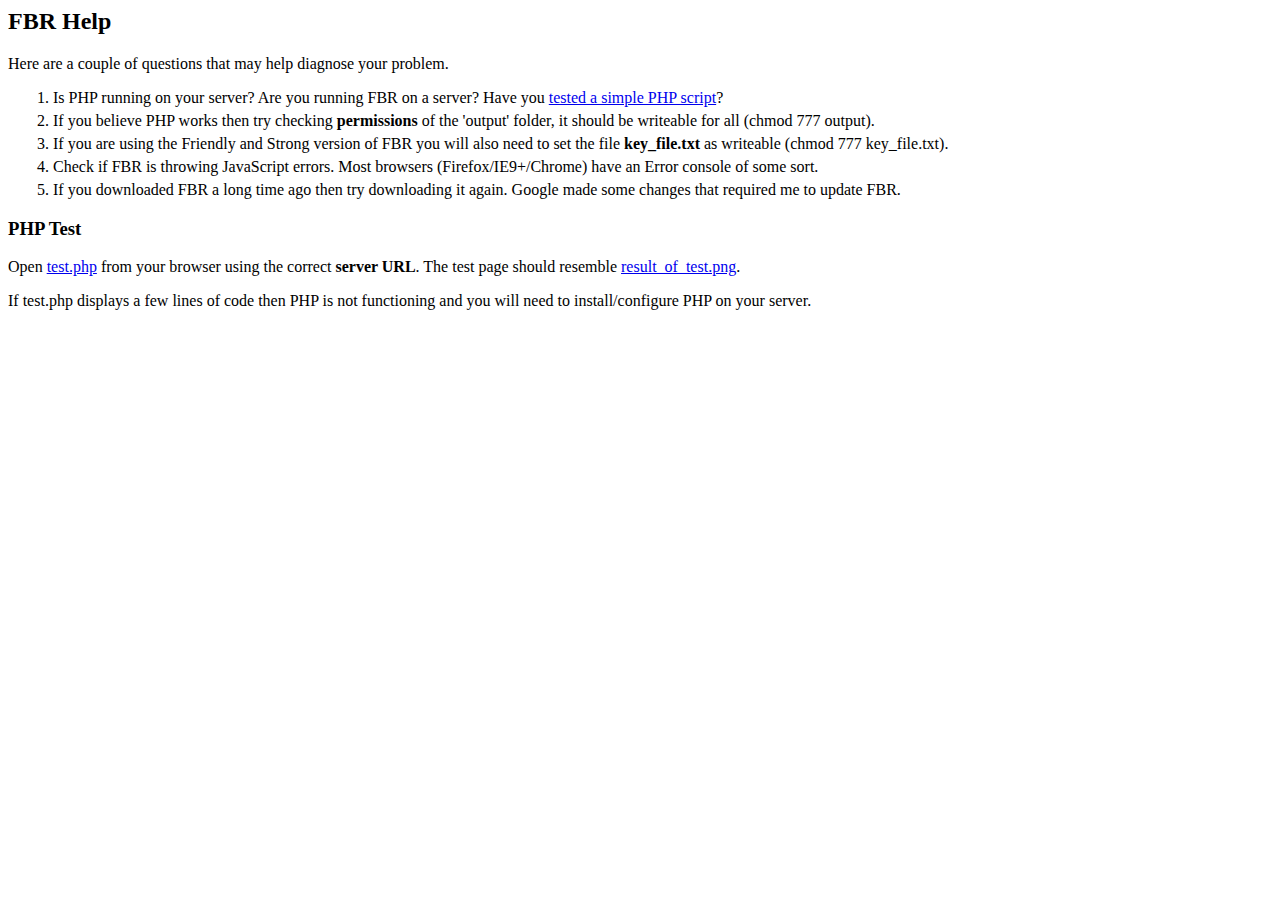
<file: tool/help/index.html>
<html>
<head>
	<style>
		li { margin: 5px; }
	</style>
</head>
<body>
<h2>FBR Help</h2>
<p>Here are a couple of questions that may help diagnose your problem.</p>
<ol>
	<li>Is PHP running on your server? Are you running FBR on a server? Have you <a href='test.php'>tested a simple PHP script</a>?</li>
	<li>If you believe PHP works then try checking <strong>permissions</strong> of the 'output' folder, it should be writeable for all (chmod 777 output).</li>
	<li>If you are using the Friendly and Strong version of FBR you will also need to set the file <strong>key_file.txt</strong> as writeable (chmod 777 key_file.txt).</li>
	<li>Check if FBR is throwing JavaScript errors. Most browsers (Firefox/IE9+/Chrome) have an Error console of some sort.</li>
	<li>If you downloaded FBR a long time ago then try downloading it again. Google made some changes that required me to update FBR.</li>
</ol>

<h3>PHP Test</h3>
<p>Open <a href='test.php'>test.php</a> from your browser using the correct <strong>server URL</strong>. The test page should resemble <a href='result_of_test.png'>result_of_test.png</a>.</p>
<p>If test.php displays a few lines of code then PHP is not functioning and you will need to install/configure PHP on your server.</p>
</body>
</html>
</file>
<file: doc/fbr.css>
/*--
* Friendly Bath Routing with Google Maps
*
* Copyright 2012 Cyrille M�dard de Chardon, Geoffrey Caruso
* Licensed under the MIT license - see Licence.txt.
*
--*/

/*-- Main HTML/Body formatting --*/

html,body {
	margin:0px 0px 0px 0px;
	padding:0;}

body {
	background: #bbca79 url(imgs/bg_edges.gif) repeat-y 50% 0;
	font: 86% arial,sans-serif;
	text-align:center;}

/*-- Main Page Layout formatting --*/
div#header {
	background-color: #A5C8DE;
	height: 100px;}

div#spacerblock {
	background-color: white;}

div#spacerblock div {
	background-color: inherit;
	float: left;
	color: black;
	padding: 3px 5px 3px 5px;
	width: 105px;
	font-weight: bold;
	text-align: center;}
	
div#spacerblock div:hover {
	text-decoration: underline;
	cursor: pointer;}
	
div#header h1 {
	background: url(imgs/bluefade.gif) repeat-x;
	font: normal 25px Optima,Georgia,Arial Narrow,Arial,sans-serif;
	line-height:30px;
	margin: 0px;
	padding: 20px 0px 0px 10px;
	color: black}

div#container {
	text-align:left;
	background-color: white;}
	
div#content p {
	line-height:1.2;}

div#container {
	width:700px;
	margin:0 auto}

div#wrapper {
	float:left;
	width:100%}

div#content {
	margin: 0px 0px}

div#footer {
	clear: left;
	height: 1px;}

/*-- Headers and paragraphs--*/
h2 {
	background: url(imgs/h2grey.gif) repeat-x;
	font: normal 20px Optima,Georgia,Arial Narrow,Arial,sans-serif;
	line-height: 23px;
	background-color: #686a5f;
	color: white;
	padding: 5px 15px;
	margin-top: 0px;
	margin-bottom: 0px;
	border-top: 1px solid white;}

h3 {
	margin-left: 15px;
	margin-bottom: 0px;}

h4 {
	margin: 5px 0 0 15px;
	padding: 0 0 0 0;}
p {
	margin:10px 10px 5px 15px;
	padding: 5px;}

table {
	margin: 0 0 10px 10px;}
	
/*-- url - links --*/
a {
	color: #c12331}

/*-- Form elements --*/

#p2 input {
	width: 200px;
	margin-right: 100px;}
	
/*-- Utility / Misc. Classes --*/

.clickable {
	cursor: pointer;}

.mini {
	float: right;
	margin: 0 10px 0 10px;
	text-transform: ;
	font-size: 70%;}

pre {
	font-size: 120%;
	margin:5px 10px 15px 15px;
	padding: 3px;
	overflow: auto;
	white-space: pre-wrap;
	background-color: #eef;}

ol > li {
	padding: 0 5px 0 0;}
	
.clearing {
	clear: both;}

.rfloat {
	float: right;}
	
.lfloat {
	float: left;}

.fail {
	background-color: #c12331;}
	
.oneline {
	display: inline;}

.lalign {
	text-align: left;}
	
.ralign {
	text-align: right;}
	
.centerit {
	text-align: center;}
	
/* EOF */
</file>
<file: tool/css/fbr.css>
/* Copyright (C) 2014 Cyrille Medard de Chardon, Geoffrey Caruso */

/* A bit of a mess */

/* Layout */
body { background-color: #eee; font-size: 1.2em; font-family: Helvetica, Arial; }
#container { max-width: 950px; min-width:700px; margin: 0 auto; }
.subcont { background-color: white; margin: 10px 0; padding: 5px 25px; box-shadow: 0px 0px 6px #bbb; border-left: 5px solid green;}
.tb { padding: 10px; margin: 5px 0; line-height: 1.4em; overflow: auto; }
.fwb { float: left; width: 40%; padding: 20px 5% 0;}
.msel { padding: 20px 2.5%; margin: 20px 2.5% 0 2.5%; min-height: 280px; }

/* Styling, look and interaction */
#prog_bar { border: 1px solid lightblue; }
#prog_bar > div { background-color: lightblue; width: 0%; }
#map_canvas { width: 200px; height: 280px; float: right; border: 5px solid #ccc;}
#waittime { width: 4em; }
#jdist, #warn_error_msg { width: 99%; }
h3 { font-family: Helvetica, Arial; font-size: 1.4em; font-weight: normal; margin: 0; padding: 0;}
h3 span { float: right; }
textarea { height: 238px; width: 100%; }
div#fbr_mode_sel input {display: none; }
div#fbr_mode_sel input[type='radio']:checked + label { background: rgba(140, 230, 140, 0.9) url('../imgs/selected.png') no-repeat top right; }
span.button_like{ background-color: rgba(180, 235, 180, 0.8); padding: 5px; border-radius: 5px; cursor: pointer;}
span.button_like:hover { background-color: rgba(140, 230, 140, 0.8);}
div#radio_buttons_group input { display: none; }
div#radio_buttons_group label { padding: 5px; background-color: rgba(200, 200, 200, 0.4); border-radius: 5px; cursor: pointer;}
div#radio_buttons_group input:hover { background-color: rgba(180, 235, 180, 0.8); }
div#radio_buttons_group input[type='radio']:checked + label { background-color: rgba(140, 230, 140, 0.8);}
div#radio_buttons_group label:hover { background-color: rgba(180, 235, 180, 0.8);}

.doculink {
	background-color: #f36c6c;
	border-radius: 5px;
	color: black;
	padding: 10px;
	text-decoration: none;
}

/* classes */
.warn { background-color: #fee; display: none;}

.fbr_selectable { background-color: rgba(200, 200, 200, 0.4); cursor: pointer; border-radius: 5px;}
.fbr_selectable:hover { background-color: rgba(180, 235, 180, 0.8);}

.nodisp { display: none; }
.good, bad {
	display: block;
	background-color: lightgreen;
	padding: 5px;
}

.bad {
	background-color: orange;
}

.fr {
	float: right;
}
</file>
<file: tool/doc/docfbr.css>
/*--
* Friendly Bath Routing with Google Maps
*
--*/

/*-- Main HTML/Body formatting --*/

html,body {
	margin:0px 0px 0px 0px;
	padding:0;}

body {
	background: #bbca79 url(imgs/bg_edges.gif) repeat-y 50% 0;
	font: 86% arial,sans-serif;
	text-align:center;}

/*-- Main Page Layout formatting --*/
div#header {
	background-color: #A5C8DE;
	height: 100px;}

div#spacerblock {
	margin-left: 20px;
	background-color: white;}

div#spacerblock div {
	background-color: inherit;
	float: left;
	color: black;
	padding: 8px 5px 8px 5px;
	margin-right: 20px;
	text-align: left;
	font-weight: bold;}

div#spacerblock div a {
	color: black;
	font-size: 1.1em;
	text-decoration: none; }
	
div#spacerblock div:hover {
	text-decoration: underline;
	cursor: pointer;}
	
div#header h1 {
	background: url(imgs/bluefade.gif) repeat-x;
	font: normal 25px Optima,Georgia,Arial Narrow,Arial,sans-serif;
	line-height:30px;
	margin: 0px;
	padding: 20px 0px 0px 10px;
	color: black}

div#container {
	text-align:left;
	background-color: white;}
	
div#content p {
	line-height:1.2;}

div#container {
	width:700px;
	margin:0 auto}

div#wrapper {
	float:left;
	width:100%}

div#content {
	margin: 0px 0px}

div#footer {
	clear: left;
	height: 1px;}

/*-- Headers and paragraphs--*/
h2 {
	background: url(imgs/h2grey.gif) repeat-x;
	font: normal 20px Optima,Georgia,Arial Narrow,Arial,sans-serif;
	line-height: 23px;
	background-color: #686a5f;
	color: white;
	padding: 5px 15px;
	margin-top: 0px;
	margin-bottom: 0px;
	border-top: 1px solid white;}

h3 {
	margin-left: 15px;
	margin-bottom: 0px;}

h4 {
	margin: 5px 0 0 15px;
	padding: 0 0 0 0;}
p {
	margin:10px 10px 5px 15px;
	padding: 5px;}

table {
	margin: 0 0 10px 10px;}
	
/*-- url - links --*/
a {
	color: #c12331}

/*-- Form elements --*/

#p2 input {
	width: 200px;
	margin-right: 100px;}
	
/*-- Utility / Misc. Classes --*/

.clickable {
	cursor: pointer;}

.mini {
	float: right;
	margin: 0 10px 0 10px;
	text-transform: ;
	font-size: 70%;}

pre {
	font-size: 120%;
	margin:5px 10px 15px 15px;
	padding: 3px;
	overflow: auto;
	white-space: pre-wrap;
	background-color: #eef;}

ol > li {
	padding: 0 5px 0 0;}
	
.clearing {
	clear: both;}

.rfloat {
	float: right;}
	
.lfloat {
	float: left;}

.fail {
	background-color: #c12331;}
	
.oneline {
	display: inline;}

.lalign {
	text-align: left;}
	
.ralign {
	text-align: right;}
	
.centerit {
	text-align: center;}
	
/* EOF */
</file>
